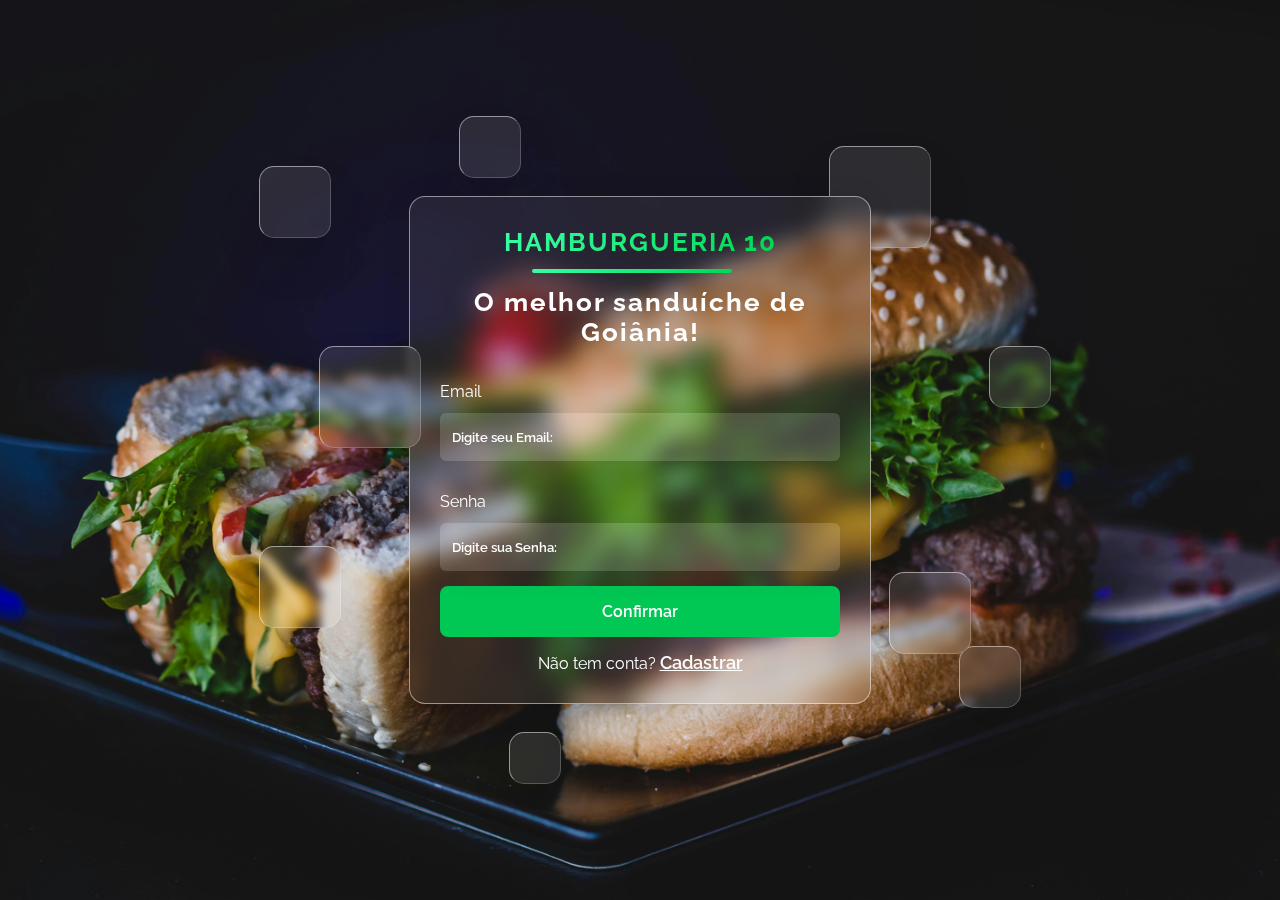
<file: index.html>
<!DOCTYPE html>
<html lang="pt-br">

<head>
    <meta charset="UTF-8">
    <meta name="viewport" content="width=device-width, initial-scale=1.0">

    <link rel="shortcut icon" href="Imagens/burger-solid.svg" type="image/x-icon">
    <link rel="preconnect" href="https://fonts.googleapis.com">
    <link rel="preconnect" href="https://fonts.gstatic.com" crossorigin>
    <link href="https://fonts.googleapis.com/css2?family=Raleway:ital,wght@0,100..900;1,100..900&display=swap"
        rel="stylesheet">
    <title> Hamburgueria 10</title>
    <link rel="stylesheet" href="styles.css">
</head>

<body>
    <section>
        <div class="box">

            <div class="quadrado" style="--i:9"></div>
            <div class="quadrado" style="--i:8"></div>
            <div class="quadrado" style="--i:7"></div>
            <div class="quadrado" style="--i:6"></div>
            <div class="quadrado" style="--i:5"></div>
            <div class="quadrado" style="--i:4"></div>
            <div class="quadrado" style="--i:3"></div>
            <div class="quadrado" style="--i:2"></div>
            <div class="quadrado" style="--i:1"></div>
            <div class="background">
                <div class="login-container">
                    <h2> <span class="title">HAMBURGUERIA 10</span> <br><br> O melhor sanduíche de Goiânia!</h2>
                    <form class="login-form" id="loginForm">
                        <label for="email">Email</label>
                        <input type="email" id="email" name="email" placeholder="Digite seu Email:" required>

                        <label for="password">Senha</label>
                        <input type="password" id="password" name="password" placeholder="Digite sua Senha:" required>


                        <button type="submit">Confirmar</button>

                        <p>Não tem conta? <a href="cadastro.html"><span class="efect">Cadastrar</span></a></p>
                    </form>
                </div>
            </div>

        </div>

    </section>

    <script src="script.js"></script>
</body>

</html>
</file>
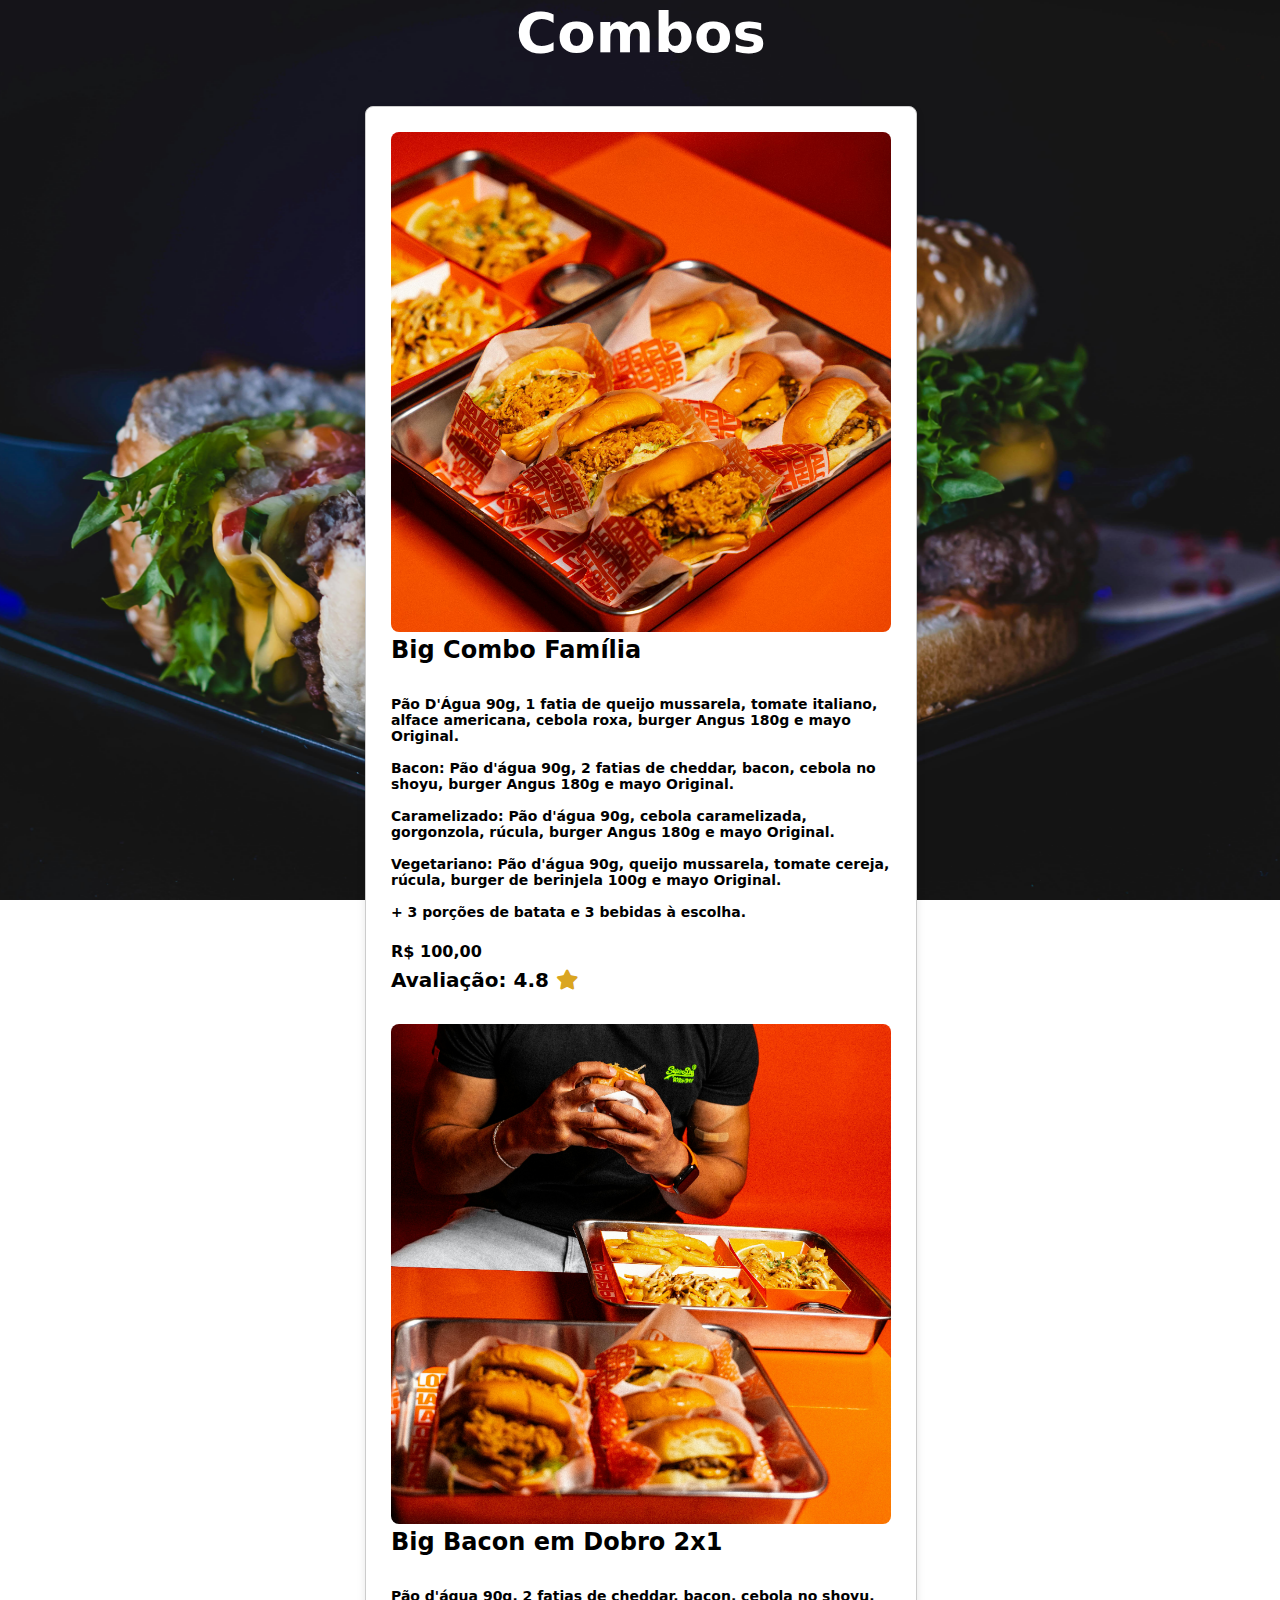
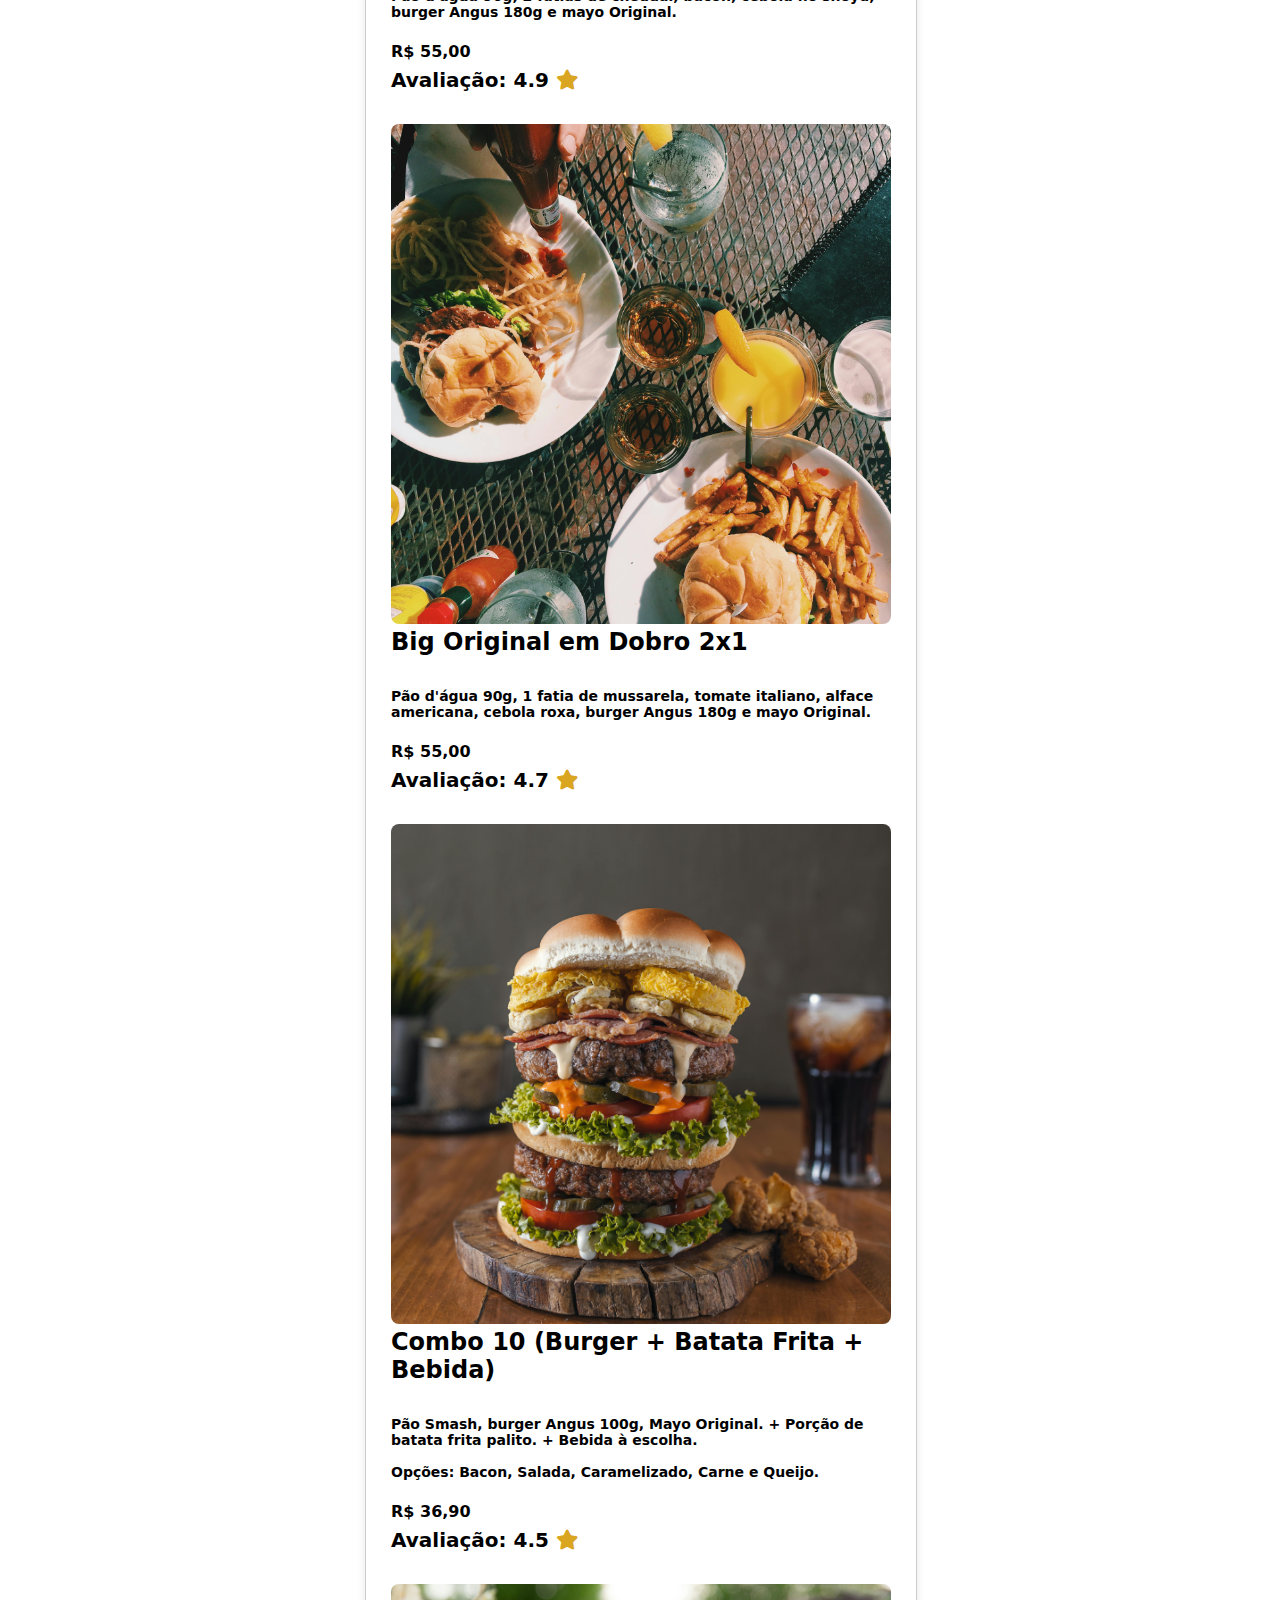
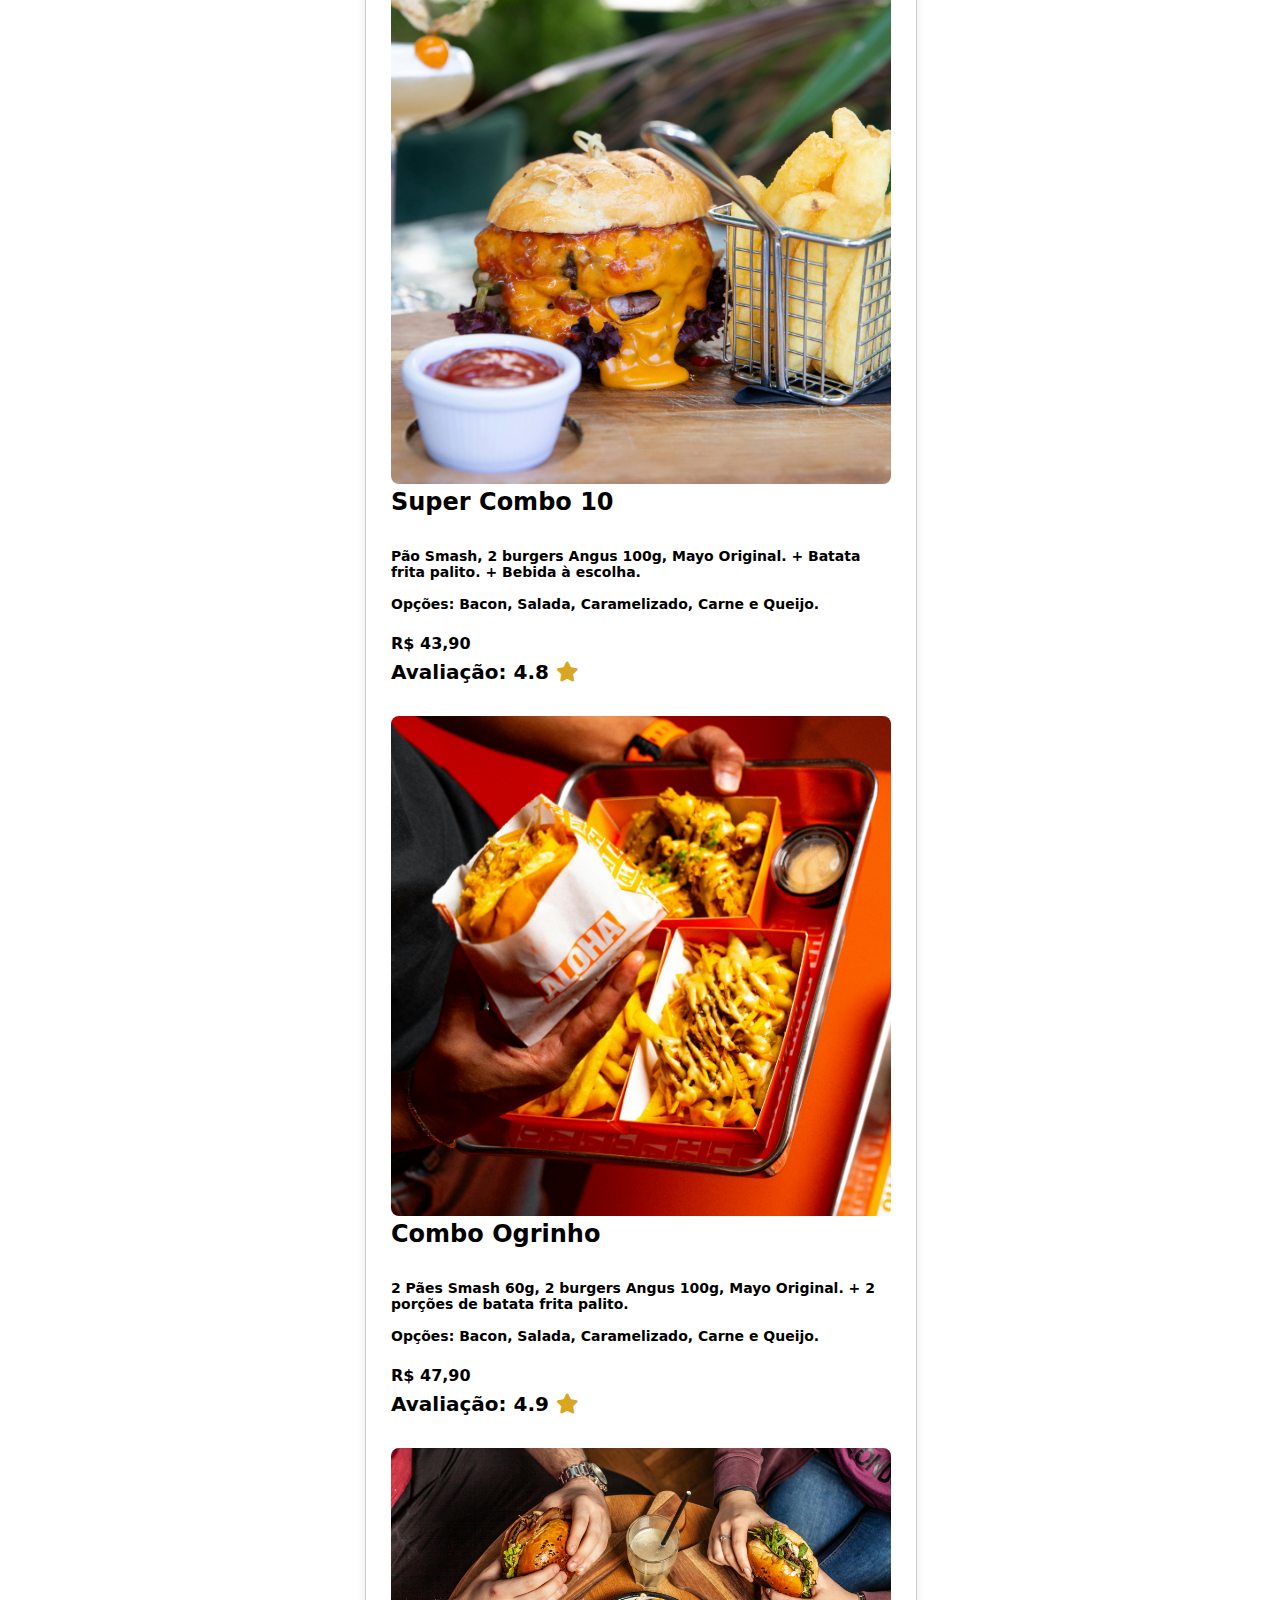
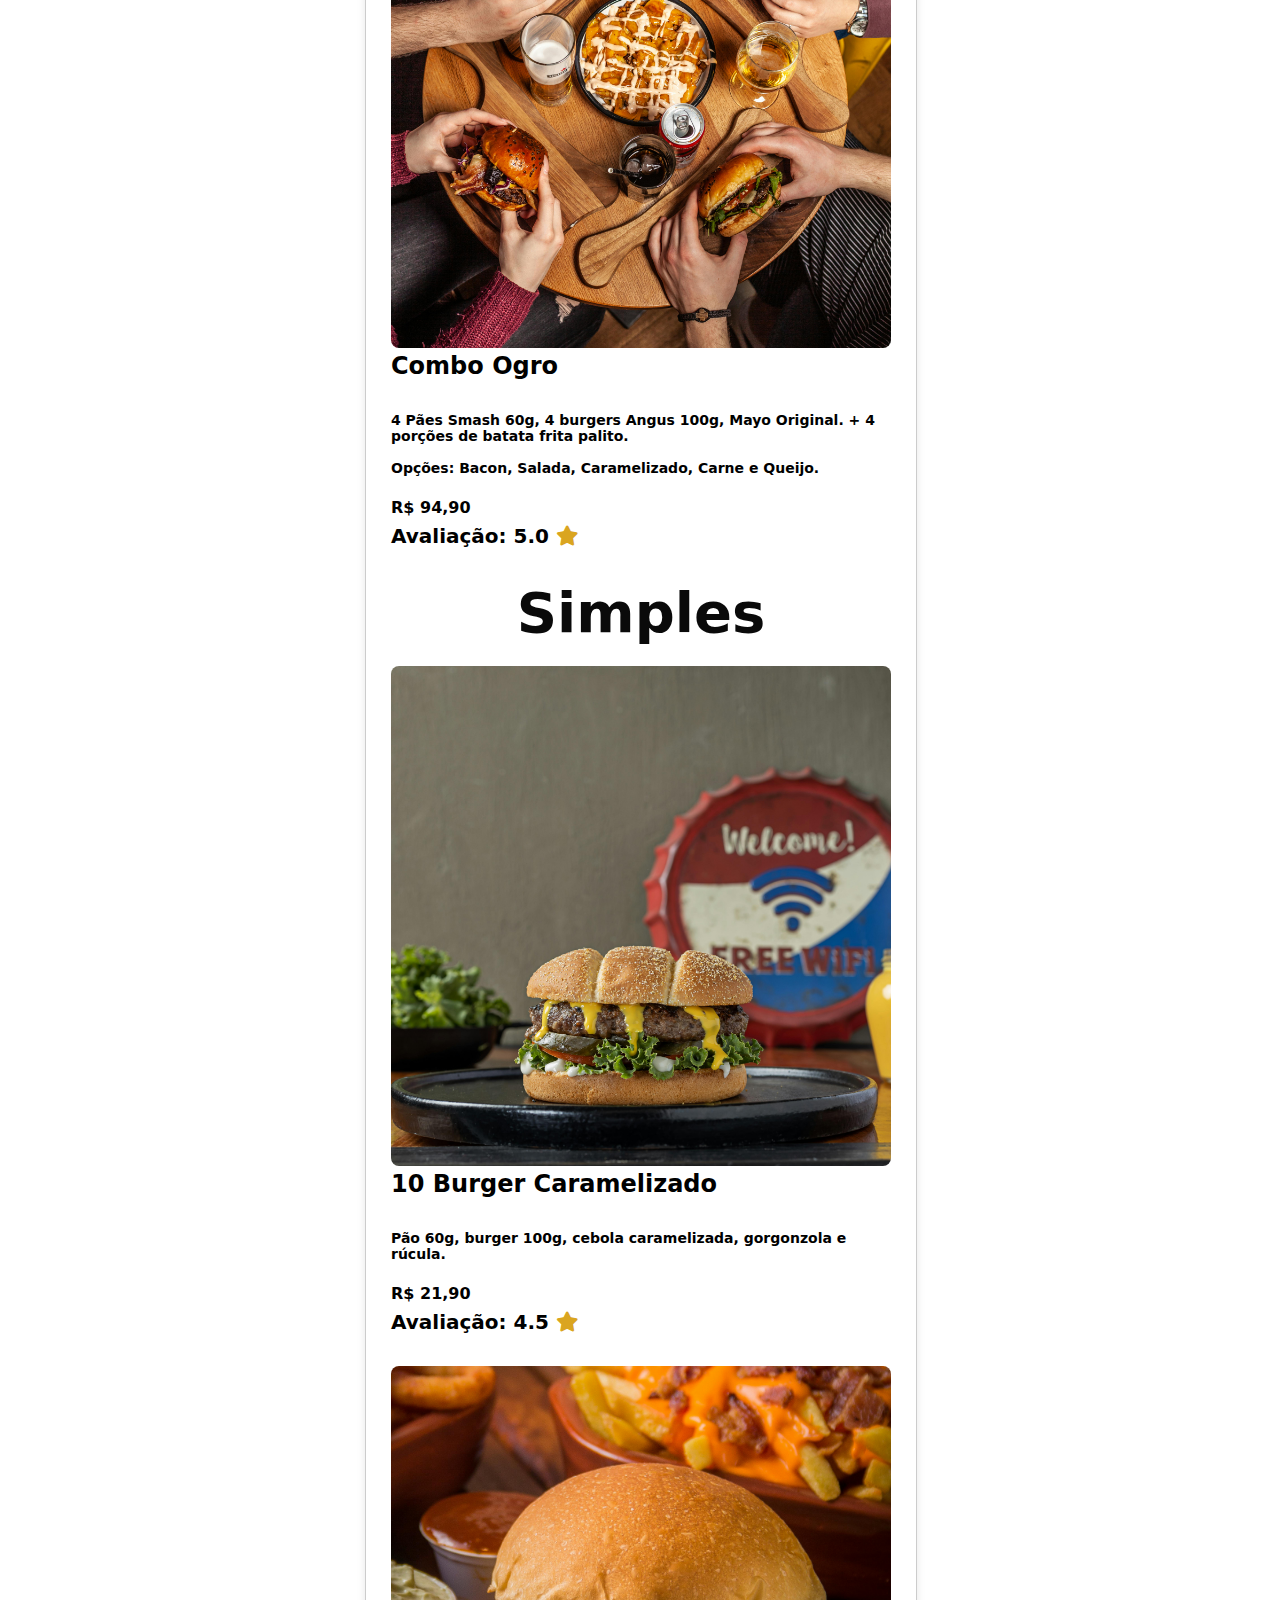
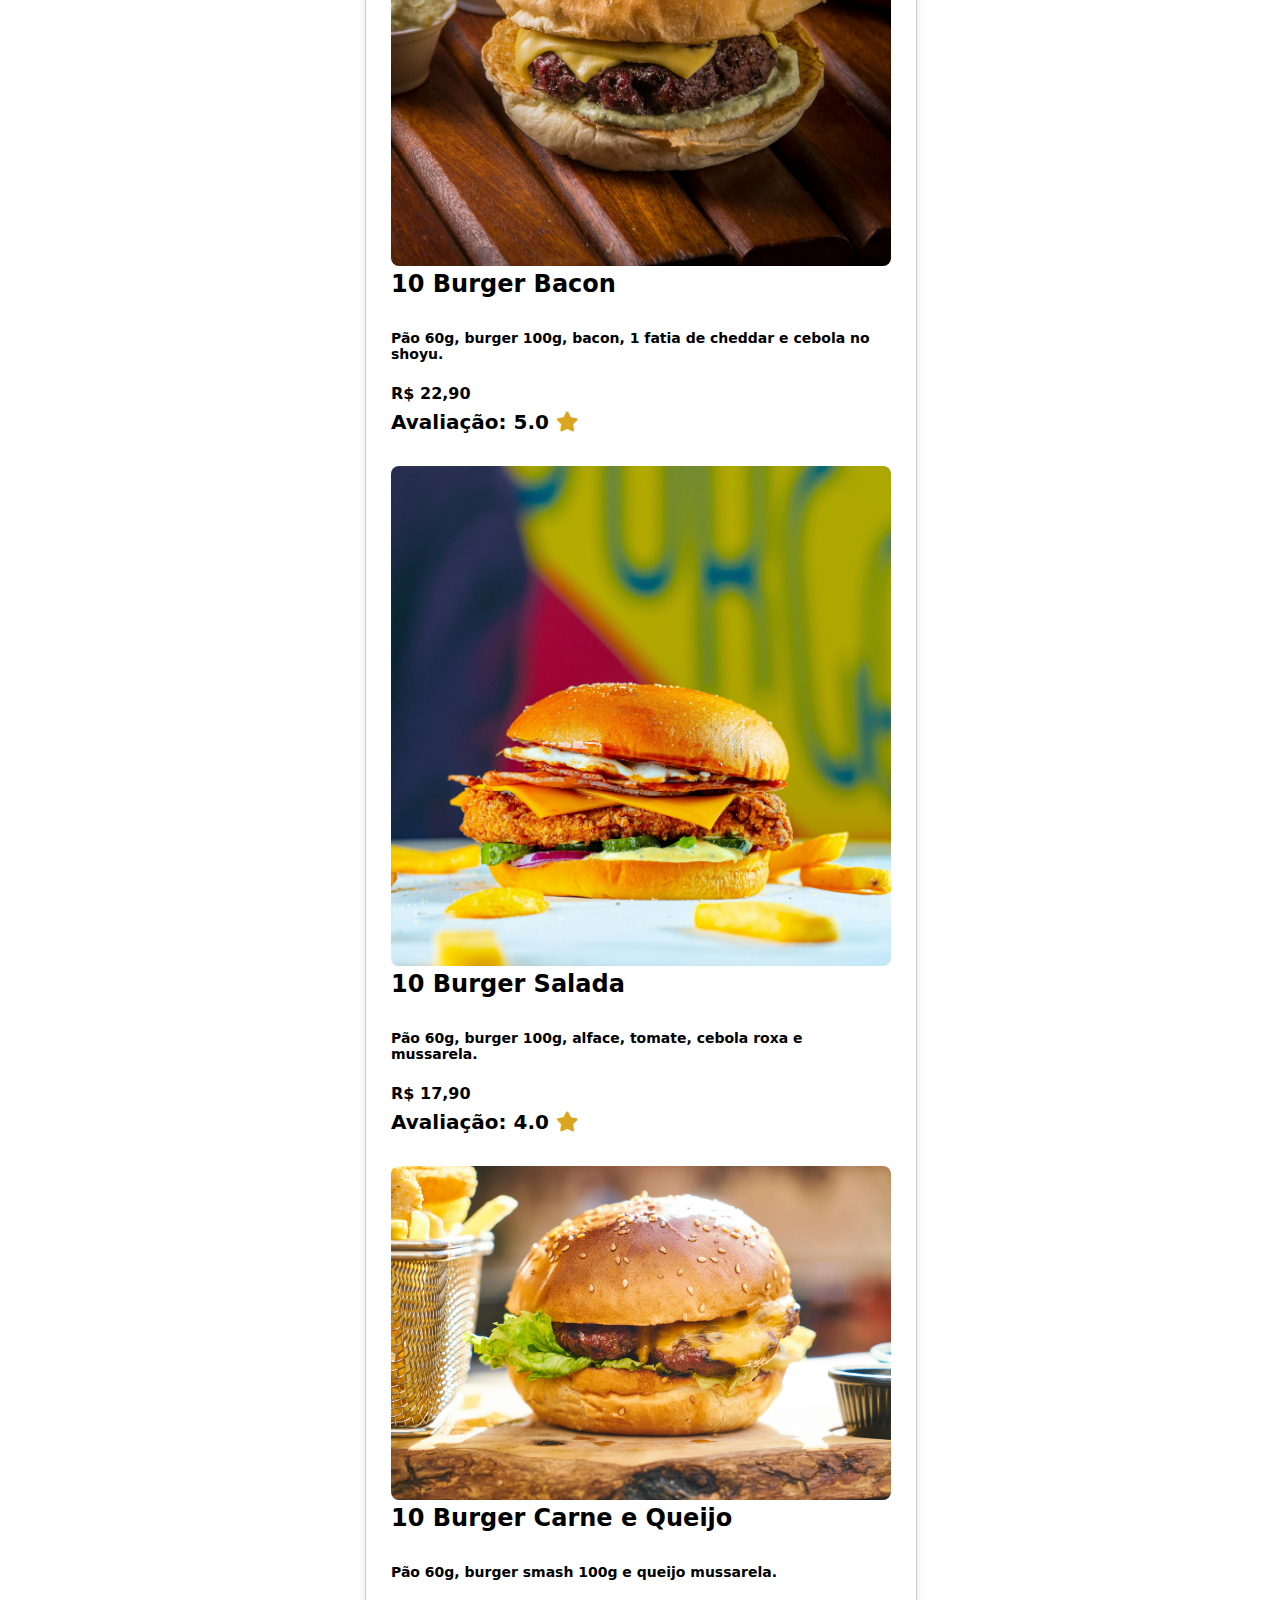
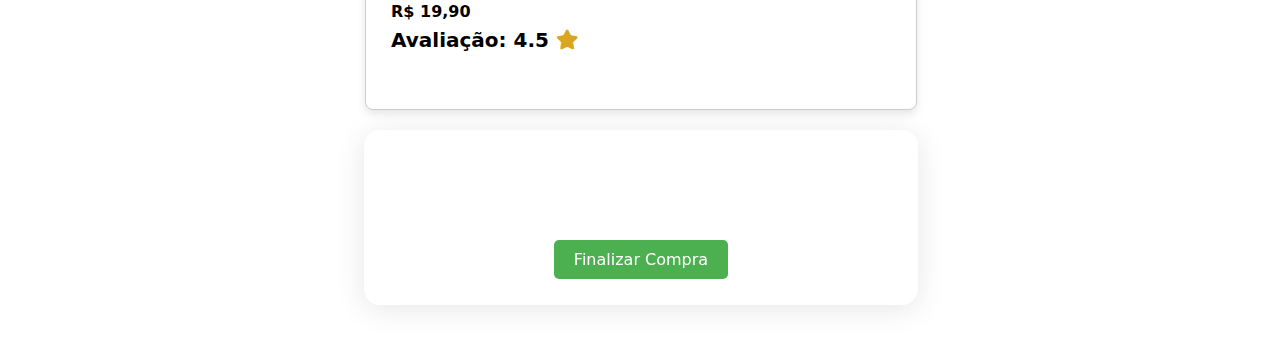
<file: produtos.html>
<!DOCTYPE html>
<html lang="pt-br">

<head>
    <meta charset="UTF-8">
    <meta name="viewport" content="width=device-width, initial-scale=1.0">
    <link rel="stylesheet" href="https://cdnjs.cloudflare.com/ajax/libs/font-awesome/6.0.0-beta3/css/all.min.css">
    <title>Hamburgueria</title>
   
    <link rel="stylesheet" href="produtos.css">
</head>

<body>

    <div class="lista_combos">
        <h3 class="title-main">Combos</h3>
        <div class="produto">

            <img id="produto1" src="./Imagens/pexels-ali-dashti-506667798-20003229.jpg" alt="Big Combo Família + 3 Burgers + 3 Batatas + 3 Bebidas">
            <h2>Big Combo Família</h2>
            <p class="description">
                Pão D'Água 90g, 1 fatia de queijo mussarela, tomate italiano, alface americana, cebola roxa, burger
                Angus 180g e mayo Original.<br> <br>
                <strong>Bacon:</strong> Pão d'água 90g, 2 fatias de cheddar, bacon, cebola no shoyu, burger Angus 180g e
                mayo Original.<br><br>
                <strong>Caramelizado:</strong> Pão d'água 90g, cebola caramelizada, gorgonzola, rúcula, burger Angus
                180g e mayo Original.<br><br>
                <strong>Vegetariano:</strong> Pão d'água 90g, queijo mussarela, tomate cereja, rúcula, burger de
                berinjela 100g e mayo Original.<br><br>
                + 3 porções de batata e 3 bebidas à escolha.
            </p>
            <p class="price">R$ 100,00</p>
            <p class="rating">Avaliação: 4.8
                <i class="fa-solid fa-star"></i>
            </p>

            <img id="produto2" src="./Imagens/pexels-ali-dashti-506667798-20003231.jpg" alt="Big Bacon em Dobro 2x1 (2 Burgers)">
            <h2>Big Bacon em Dobro 2x1</h2>
            <p class="description">
                Pão d'água 90g, 2 fatias de cheddar, bacon, cebola no shoyu, burger Angus 180g e mayo Original.
            </p>
            <p class="price">R$ 55,00</p>
            <p class="rating">Avaliação: 4.9
                <i class="fa-solid fa-star"></i>
            </p>

            <img id="produto3" src="./Imagens/pexels-cecilia-cavazos-69814700-8363978.jpg" alt="Big Original em Dobro 2x1 (2 Burgers)">
            <h2>Big Original em Dobro 2x1</h2>
            <p class="description">
                Pão d'água 90g, 1 fatia de mussarela, tomate italiano, alface americana, cebola roxa, burger Angus 180g
                e mayo Original.
            </p>
            <p class="price">R$ 55,00</p>
            <p class="rating">Avaliação: 4.7
                <i class="fa-solid fa-star"></i>
            </p>

            <img id="produto4" src="./Imagens/pexels-mounir-salah-2974452-14678998.jpg" alt="Combo 10 (Burger + Batata Frita + Bebida)">
            <h2>Combo 10 (Burger + Batata Frita + Bebida)</h2>
            <p class="description">
                Pão Smash, burger Angus 100g, Mayo Original. + Porção de batata frita palito. + Bebida à escolha.
                <br><br>Opções: Bacon, Salada, Caramelizado, Carne e Queijo.
            </p>
            <p class="price">R$ 36,90</p>
            <p class="rating">Avaliação: 4.5
                <i class="fa-solid fa-star"></i>
            </p>

            <img id="produto5" src="./Imagens/pexels-the-castlebar-3902897-9201333.jpg" alt="Super Combo 10 (Burger + Batata + Bebida)">
            <h2>Super Combo 10</h2>
            <p class="description">
                Pão Smash, 2 burgers Angus 100g, Mayo Original. + Batata frita palito. + Bebida à escolha. <br><br> Opções:
                Bacon, Salada, Caramelizado, Carne e Queijo.
            </p>
            <p class="price">R$ 43,90</p>
            <p class="rating">Avaliação: 4.8
                <i class="fa-solid fa-star"></i>
            </p>

            <img id="produto6" src="./Imagens/pexels-ali-dashti-506667798-20003236.jpg" alt="Combo Ogrinho (2 Burgers + 2 Fritas)">
            <h2>Combo Ogrinho</h2>
            <p class="description">
                2 Pães Smash 60g, 2 burgers Angus 100g, Mayo Original. + 2 porções de batata frita palito. <br><br> Opções:
                Bacon, Salada, Caramelizado, Carne e Queijo.
            </p>
            <p class="price">R$ 47,90</p>
            <p class="rating">Avaliação: 4.9
                <i class="fa-solid fa-star"></i>
            </p>

            <img id="produto7" src="./Imagens/pexels-aleksandar-ljubicic-3188229-4809147.jpg" alt="Combo Ogro (4 Burgers + 4 Fritas)">
            <h2>Combo Ogro</h2>
            <p class="description">
                4 Pães Smash 60g, 4 burgers Angus 100g, Mayo Original. + 4 porções de batata frita palito. <br><br>Opções:
                Bacon, Salada, Caramelizado, Carne e Queijo.
            </p>
            <p class="price">R$ 94,90</p>
            <p class="rating">Avaliação: 5.0
                <i class="fa-solid fa-star"></i>
            </p>



            <h3>Simples</h3>

                <img id="produto8" src="./Imagens/pexels-mounir-salah-2974452-14701529.jpg" alt="10 Burger Caramelizado">
                <h2>10 Burger Caramelizado</h2>
                <p class="description">
                    Pão 60g, burger 100g, cebola caramelizada, gorgonzola e rúcula.
                </p>
                <p class="price">R$ 21,90</p>
                <p class="rating">Avaliação: 4.5
                    <i class="fa-solid fa-star"></i>
                </p>

                <img id="produto9" src="./Imagens/pexels-gezerasph-23910856.jpg" alt="10 Burger Bacon">
                <h2>10 Burger Bacon</h2>
                <p class="description">
                    Pão 60g, burger 100g, bacon, 1 fatia de cheddar e cebola no shoyu.
                </p>
                <p class="price">R$ 22,90</p>
                <p class="rating">Avaliação: 5.0
                    <i class="fa-solid fa-star"></i>
                </p>

                <img id="produto10" src="./Imagens/pexels-k-patel-1100389468-20722058.jpg" alt="10 Burger Salada">
                <h2>10 Burger Salada</h2>
                <p class="description">
                    Pão 60g, burger 100g, alface, tomate, cebola roxa e mussarela.
                </p>
                <p class="price">R$ 17,90</p>
                <p class="rating">Avaliação: 4.0
                    <i class="fa-solid fa-star"></i>
                </p>

                <img id="produto11" src="./Imagens/pexels-enginakyurt-2282532.jpg" alt="10 Burger Carne e Queijo">
                <h2>10 Burger Carne e Queijo</h2>
                <p class="description">
                    Pão 60g, burger smash 100g e queijo mussarela.
                </p>
                <p class="price">R$ 19,90</p>
                <p class="rating">Avaliação: 4.5
                    <i class="fa-solid fa-star"></i>
                </p>

        </div>

            <div class="footer-button">
                <p>Você pode finalizar sua compra clicando abaixo!</p>
                <i class="fa-solid fa-arrow-down"></i>
                <button onclick="location.href='pagamento.html'">Finalizar Compra</button>
            </div>

        </div>
    
</body>

</html>
</file>
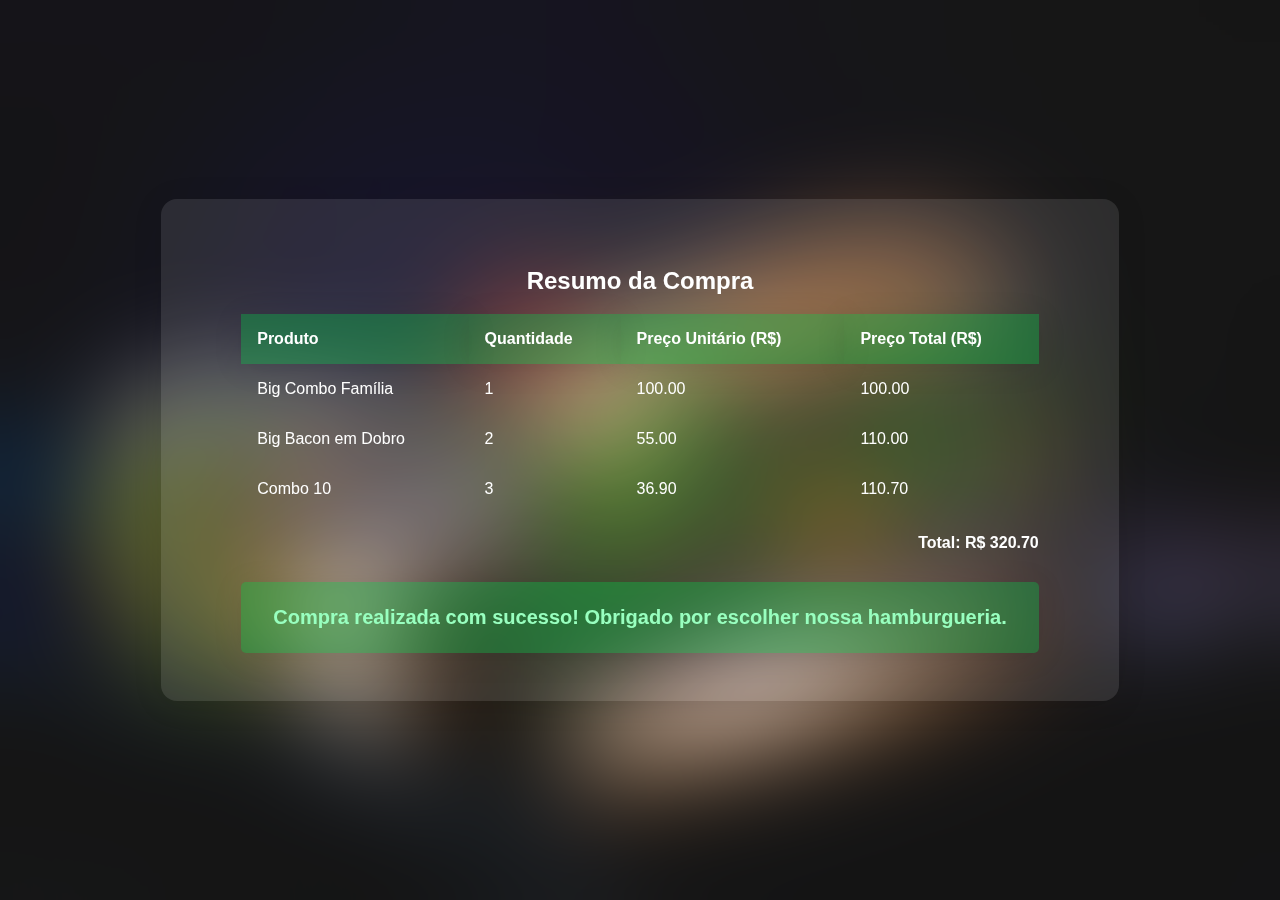
<file: resumo.html>
<!DOCTYPE html>
<html lang="pt-br">

<head>
    <meta charset="UTF-8">
    <meta name="viewport" content="width=device-width, initial-scale=1.0">
    <link rel="stylesheet" href="https://cdnjs.cloudflare.com/ajax/libs/font-awesome/6.0.0-beta3/css/all.min.css">
    <link rel="stylesheet" href="resumo.css">
    <link rel="shortcut icon" href="Imagens/cart-shopping-solid.svg" type="image/x-icon">
    <title>Finalizar Compra</title>
</head>

<body>

    <div class="container">
        <div class="header">
            <h2>Resumo da Compra</h2>
        </div>

        <table>
            <thead>
                <tr>
                    <th>Produto</th>
                    <th>Quantidade</th>
                    <th>Preço Unitário (R$)</th>
                    <th>Preço Total (R$)</th>
                </tr>
            </thead>
            <tbody id="cart-items">
    
            </tbody>
        </table>

        <div class="total" id="total-price">
            Total: R$ 0,00
        </div>

        <div class="success-message" id="success-message">
            Compra realizada com sucesso! Obrigado por escolher nossa hamburgueria.
        </div>
    </div>

    <script src="resumo.js"></script>
</body>

</html>
</file>
<file: styles.css>
* {
    font-family: "Raleway", system-ui;
    margin: 0;
    padding: 0;
    color: #fff;
}

body {
    overflow: hidden;
}

section {
    display: flex;
    justify-content: center;
    align-items: center;
    min-height: 100vh;
    background-image: url(Imagens/pexels-valeriya-1199960.jpg);
    background-attachment: fixed;
    background-position: center;
    background-size: cover;

}

.box {
    position: relative;
}

.box .quadrado {
    position: absolute;
    backdrop-filter: blur(5px);
    box-shadow: 0 25px 45px rgba(0, 0, 0, 0.1);
    border: 1px solid rgba(255, 255, 255, 0.5);
    border-right: 1px solid rgba(255, 255, 255, 0.2);
    border-bottom: 1px solid rgba(255, 255, 255, 0.2);
    background-color: rgba(255, 255, 255, 0.1);
    border-radius: 15px;
    animation: animate 8s linear infinite;
}

@keyframes animate {

    0%,
    100% {
        transform: translateY(-40px);
    }

    50% {
        transform: translateY(40px);
    }
}

.box .quadrado:nth-child(1) {
    top: -50px;
    right: -60px;
    width: 100px;
    height: 100px;
    animation-delay: calc(-.8s * var(--i));
}

.box .quadrado:nth-child(2) {
    top: 150px;
    left: -90px;
    width: 100px;
    height: 100px;
    z-index: 2;
    animation-delay: calc(-3s * var(--i));
}

.box .quadrado:nth-child(3) {
    bottom: 50px;
    right: -100px;
    width: 80px;
    height: 80px;
    z-index: 2;
    animation-delay: calc(-1.5s * var(--i));
}

.box .quadrado:nth-child(4) {
    bottom: -80px;
    left: 100px;
    width: 50px;
    height: 50px;
    animation-delay: calc(-5s * var(--i));
}

.box .quadrado:nth-child(5) {
    top: -80px;
    left: 50px;
    width: 60px;
    height: 60px;
    animation-delay: calc(-1s * var(--i));
}

.box .quadrado:nth-child(6) {
    top: -30px;
    left: -150px;
    width: 70px;
    height: 70px;
    animation-delay: calc(-3s * var(--i));
}

.box .quadrado:nth-child(7) {
    top: 350px;
    left: -150px;
    width: 80px;
    height: 80px;
    animation-delay: calc(-4s * var(--i));
}

.box .quadrado:nth-child(8) {
    top: 450px;
    right: -150px;
    width: 60px;
    height: 60px;
    animation-delay: calc(-2s * var(--i));
}

.box .quadrado:nth-child(9) {
    top: 150px;
    right: -180px;
    width: 60px;
    height: 60px;
    animation-delay: calc(-.5s * var(--i));
}


.login-container {

    background: rgba(255, 255, 255, 0.07);
    border-radius: 16px;
    box-shadow: 0 4px 30px rgba(0, 0, 0, 0.1);
    backdrop-filter: blur(11.1px);
    -webkit-backdrop-filter: blur(11.1px);
    border: 1px solid rgba(255, 255, 255, 0.5);

    padding: 30px;
    text-align: center;

    width: 400px;
    min-height: 400px;
}

.login-container h1 {
    font-size: 20px;
    margin-bottom: 20px;
}

.title {
    background: linear-gradient(90deg, #39fda2, #00d853);
    -webkit-background-clip: text;
    -webkit-text-fill-color: transparent;
  }
  
  .title::before{
    content: '';

    left: 23%;
    top: 42px;

    width: 50%;
    height: 4px;

    position: absolute;

    background: linear-gradient(90deg, #39fda2, #00d853);
    
    border-radius: 5px;
  }
  
.login-container h2 {
    margin: 0 0 20px;
    position: relative;
    color: #fff;
    font-size: 26px;
    letter-spacing: 2px;
    margin-bottom: 35px;
}

label {
    display: block;
    text-align: left;
    margin: 16px 0 12px;
}

input {
    width: 94%;
    border: none;
    outline: none;

    background: rgba(255, 255, 255, 0.08);
    border-radius: 6px;
    box-shadow: 0 4px 30px rgba(0, 0, 0, 0.1);
    backdrop-filter: blur(0px);
    -webkit-backdrop-filter: blur(0px);

    margin-bottom: 15px;

    padding: 16px 12px;
}

::placeholder{
    color: #FFF;

    font-weight: 600;
}

button {
    width: 100%;
    padding: 16px 12px;
    background-color: #01c755;
    color: white;
    border: none;
    border-radius: 8px;
    cursor: pointer;

    font-weight: 600;

    font-size: 16px;

    transition: .2s ease;
}

a, .efect{

    font-size: 18px;
    font-weight: 600;
}


button:hover {
    opacity: .8;
}

p {
    margin-top: 15px;
}
</file>
<file: produtos.css>
* {
    font-family: "Raleway", system-ui;
    margin: 0;
    padding: 0;
    color: #000;
}

body {
    display: flex;
    justify-content: center;
    align-items: center;
    background-image: url(Imagens/pexels-valeriya-1199960.jpg);
    background-attachment: fixed;
    background-position: center;
    background-size: cover;
}

img {
    width: 100%;
    height: auto;
    border-radius: 8px;
}

p {
    margin: 5px 0;
}

h3 {
    color: #fff;
    text-align: center;

    font-size: 56px;
}

.container {
    display: flex;
    flex-direction: column;
    align-items: center;
    justify-content: center;
    width: 100%;
}

.lista_combos,
.lista_simples {
    display: flex;
    flex-wrap: wrap;
    gap: 20px;
    justify-content: center;
    max-width: 1200px;
    margin-bottom: 40px;
    flex-direction: column;
    align-items: center;
}

.produto {
    background-color: #fff;
    border: 1px solid #ccc;
    padding: 25px;
    width: 500px;
    border-radius: 8px;
    box-shadow: 0 4px 8px rgba(0, 0, 0, 0.1);
}

.descricao-produto {
    margin-top: 10px;
}

.title-main{
    color: #fff;
}

.description {

    font-size: 14px;
    font-weight: 600;
}

.price {
    margin-top: -10px;

    font-size: 16px;
    font-weight: 600;
}

.rating {

    margin-top: -25px;

    font-size: 20px;
    font-weight: 600;
}

img {
    width: 100%;
    height: auto;
    border-radius: 8px;
}

h3{
    color: #0a0a0a;
    margin-bottom: 21px;
}

p {
    margin: 32px 0;
}

i {
    color: #daa520;
}

button {
    display: block;
    padding: 10px 20px;
    background-color: #4CAF50;
    color: white;
    border: none;
    border-radius: 5px;
    font-size: 16px;
    cursor: pointer;
    width: fit-content;
    position: relative;
}

button:hover {
    background-color: #45a049;
}

.footer-button {
    display: flex;
    justify-content: center;


    width: 100%;

    padding-bottom: 25px;

    background: rgba(255, 255, 255, 0);
    border-radius: 16px;
    box-shadow: 0 4px 30px rgba(0, 0, 0, 0.1);
    backdrop-filter: blur(20px);
    -webkit-backdrop-filter: blur(20px);
    border: 1px solid rgba(255, 255, 255, .5);

    align-items: center;
    flex-direction: column;
}

.footer-button p {
    color: #fff;
    font-size: 16px;
    font-weight: 600;
}

.footer-button i {
    margin-top: -8px;
    margin-bottom: 18px;
    color: #fff;
}
</file>
<file: resumo.css>
body {
    font-family: Arial, sans-serif;
    margin: 0;
    padding: 0;
    display: flex;
    justify-content: center;
    align-items: center;
    min-height: 100vh;
    background-image: url(Imagens/pexels-valeriya-1199960.jpg);
    background-attachment: fixed;
    background-position: center;
    background-size: cover;
    backdrop-filter: blur(50px);
}

.container {
    max-width: 800px;
    margin: 0 auto;
    padding: 48px 80px;
    background: rgba(255, 255, 255, 0.1);
    border-radius: 16px;
    box-shadow: 0 4px 30px rgba(0, 0, 0, 0.1);
    backdrop-filter: blur(11.1px);
    -webkit-backdrop-filter: blur(11.1px);

}

.header {
    text-align: center;
}

.header h2 {
    color: #ffffff;
}

table {
    width: 100%;
    border-collapse: collapse;
    margin-bottom: 20px;
}

table,
th,
td {
    padding: 16px;
    text-align: left;


}

th {
    background: rgba(0, 202, 70, 0.34);
    box-shadow: 0 4px 30px rgba(0, 0, 0, 0.1);

    color: white;

}

td {
    background: rgba(255, 255, 255, 0.0);
    color: #fff;
}

.total {
    text-align: right;
    font-weight: bold;
    margin-top: 20px;
    color: #fff;
}

.success-message {
    text-align: center;
    font-size: 20px;
    font-weight: bold;
    color: #98ffbf;

    border-radius: 5px;

    background: rgba(0, 202, 70, 0.34);
    box-shadow: 0 4px 30px rgba(0, 0, 0, 0.1);

    padding: 24px 32px;
    margin-top: 30px;
}
</file>
